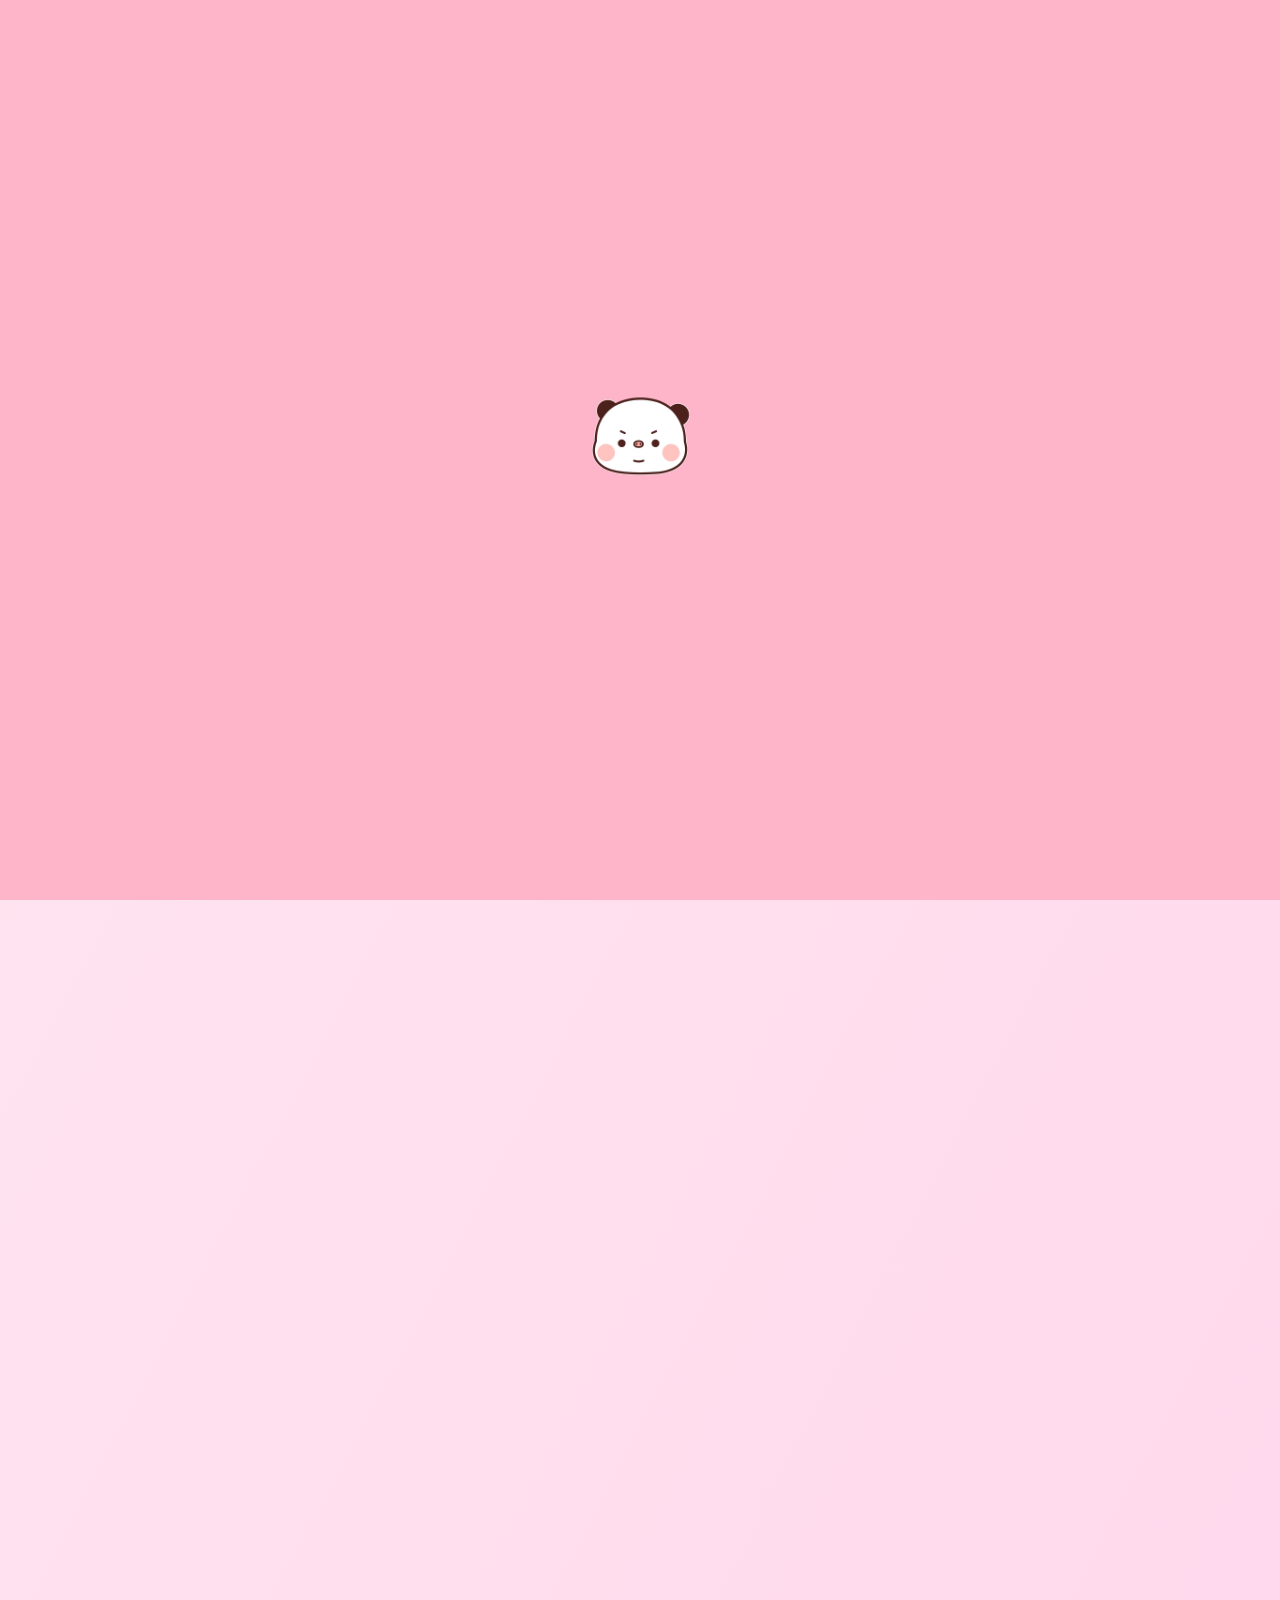
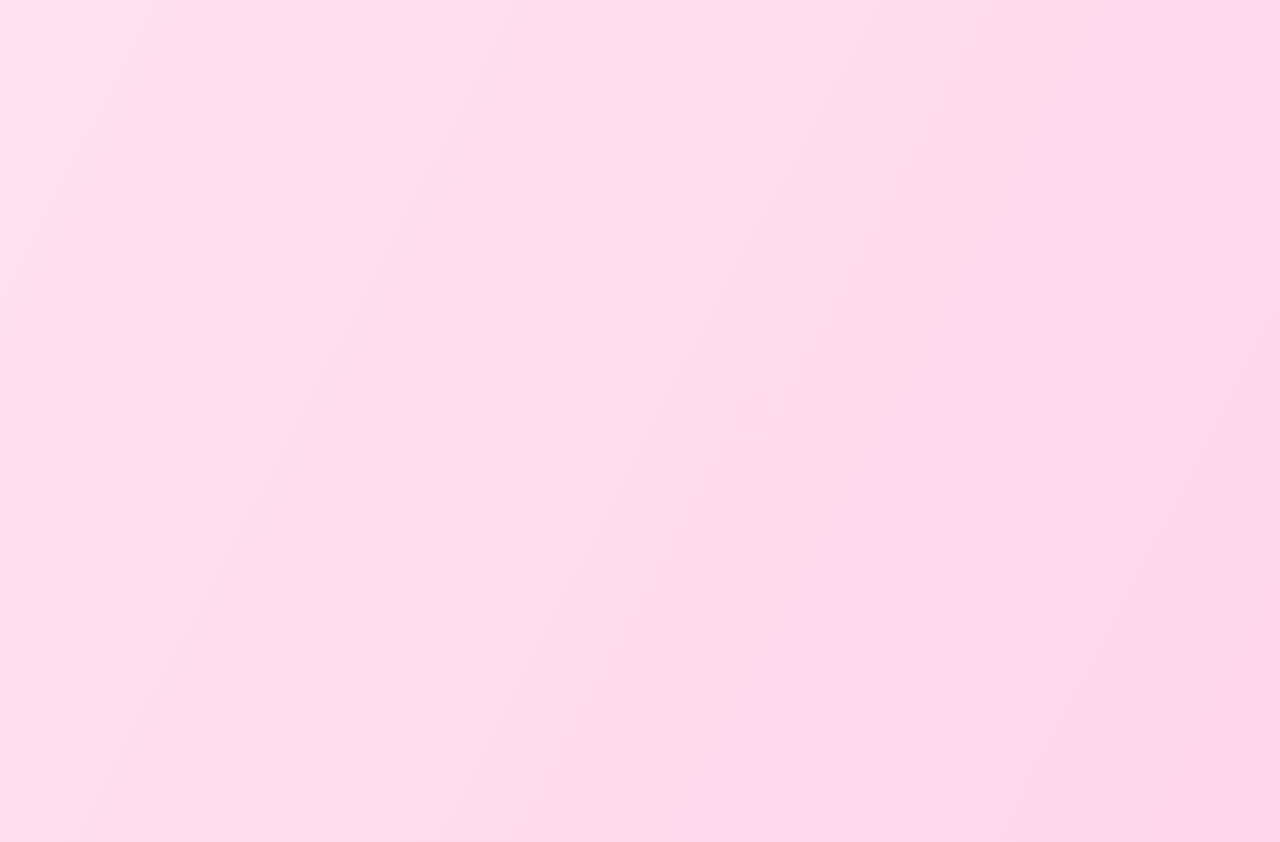
<file: index.html>
<!DOCTYPE html>
<html lang="en">
<head>
  <meta charset="UTF-8" />
  <meta name="viewport" content="width=device-width, initial-scale=1.0, maximum-scale=1.0, user-scalable=no" />
  <meta name="theme-color" content="#f78da7">
  <meta name="apple-mobile-web-app-status-bar-style" content="black-translucent">
  <meta name="apple-mobile-web-app-capable" content="yes">
  <title>LalaHub</title>
  <link rel="stylesheet" href="style.css" />
  <link rel="manifest" href="manifest.json" />
  <link rel="icon" sizes="192x192" href="icon-192.png" />
  <link rel="icon" sizes="512x512" href="icon-512.png" />
  <link rel="apple-touch-icon" sizes="180x180" href="icon-180.png" />
  <link href="https://fonts.googleapis.com/css2?family=Jua&display=swap" rel="stylesheet" />
  <link href="https://fonts.googleapis.com/css2?family=Material+Symbols+Outlined" rel="stylesheet" />
</head>
<body oncontextmenu="return false">
  <audio id="bg-music" loop preload="auto">
    <source src="music.mp3" type="audio/mpeg" />
  </audio>
  <span id="force-update" class="material-symbols-outlined update-icon">update</span>
  <h1><span class="material-symbols-outlined">joystick</span>Welcome to LalaHub</h1>
  <div class="game-container">
    <div class="game-card"><a href="Be_My_Valentine/index.html"><img src="Hub_Images/Be_My_Valentine.png" alt="Be My Valentine" /><p>❤️ Be My Valentine 02/11/24</p></a></div>
    <div class="game-card"><a href="Dubu_Memory_Match/index.html"><img src="Hub_Images/Dubu_Memory_Match.png" alt="Dubu Memory Match" /><p>🧠 Dubu Memory Match 09/17/24</p></a></div>
    <div class="game-card"><a href="Guess_Bubus_Emotions/index.html"><img src="Hub_Images/Guess_Bubus_Emotions.png" alt="Guess Bubu's Emotions" /><p>😊 Guess Bubu's Emotions 10/6/24</p></a></div>
    <div class="game-card"><a href="Heart_Lock/index.html"><img src="Hub_Images/Heart_Lock.png" alt="Heart Lock" /><p>🔒 Heart Lock 06/15/25</p></a></div>
    <div class="game-card"><a href="Digital_Flower/index.html"><img src="Hub_Images/Digital_Flower.png" alt="Digital Flower" /><p>🌸 Digital Flower 07/13/25</p></a></div>
    <div class="game-card"><a href="Dubu_Photobooth/index.html"><img src="Hub_Images/Dubu_Photobooth.png" alt="Dubu Photobooth" /><p>📸 Dubu Photobooth 08/13/25</p></a></div>
    <div class="game-card"><a href="Dubu_Maze/index.html"><img src="Hub_Images/Dubu_Maze.png" alt="Dubu Maze" /><p>🗺️ Dubu Maze 09/2/25</p></a></div>
  </div>
  <script src="script.js"></script>
  <script>
    if ('serviceWorker' in navigator) {
      navigator.serviceWorker.register('service-worker.js');
    }
  </script>
</body>
</html>
</file>
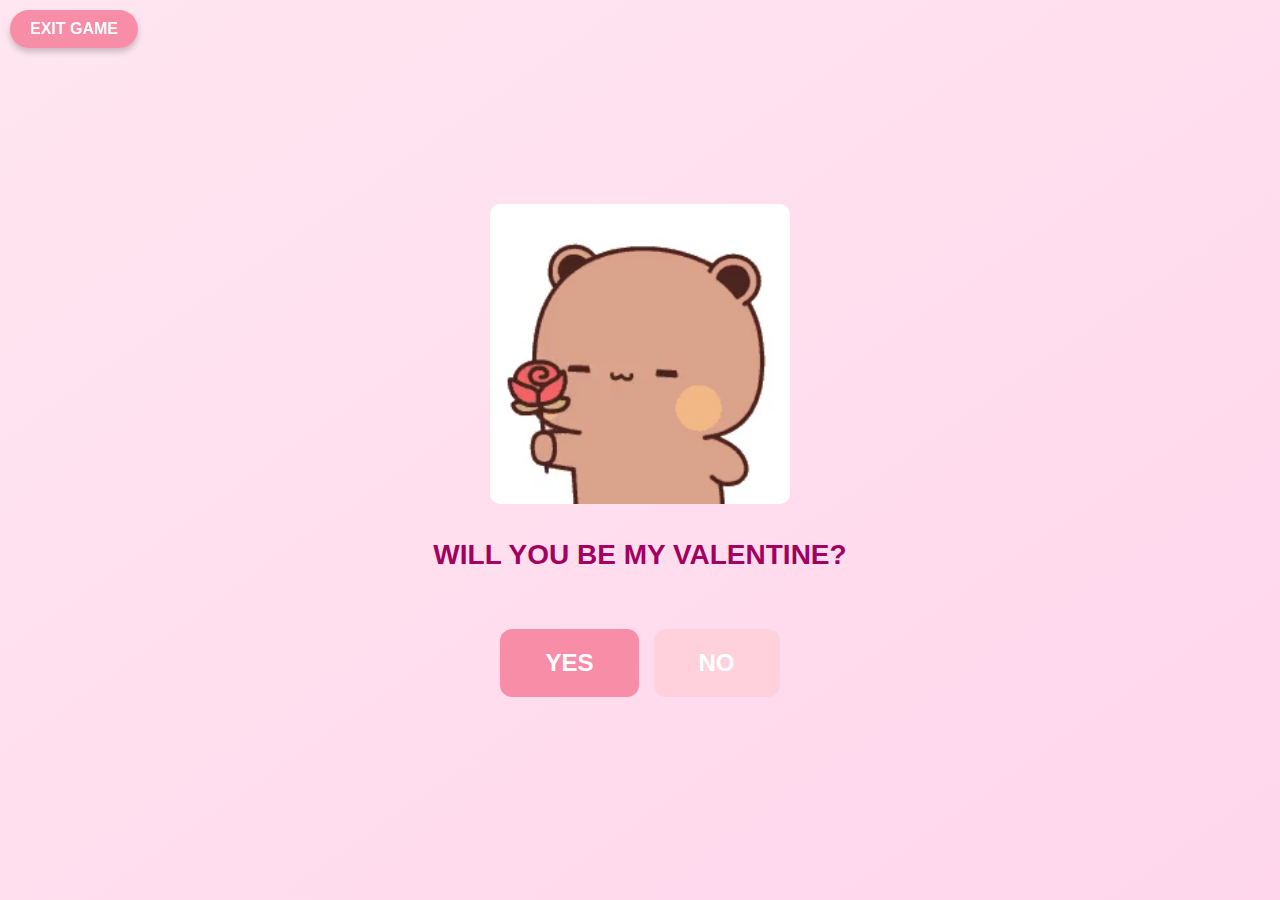
<file: Be_My_Valentine/index.html>
<!DOCTYPE html>
<html lang="en">
<head>
  <meta charset="UTF-8" />
  <meta name="viewport" content="width=device-width, initial-scale=1.0, maximum-scale=1.0, user-scalable=no" />
  <title>Valentine's Date</title>
  <link rel="stylesheet" href="styles.css" />
  <link href="https://fonts.googleapis.com/css2?family=Jua&display=swap" rel="stylesheet">
</head>
<body oncontextmenu="return false">
  <button id="exit-button" onclick="exitGame()">EXIT GAME</button>
  <div id="page-index" class="page active">
    <div id="header">
      <video class="responsive-video" src="images/VALENTINE.mp4" muted loop playsinline></video>
      <p>WILL YOU BE MY VALENTINE?</p>
    </div>
    <div class="button-container">
      <button class="button" id="yes-button" onclick="goTo('yes')">YES</button>
      <button class="button" id="no-button" onclick="handleNoClick()">NO</button>
    </div>
  </div>
  <div id="page-no1" class="page">
    <div id="header"><p>WILL YOU BE MY VALENTINE?</p></div>
    <div class="button-container">
      <button class="button" id="yes-button" onclick="goTo('yes')">YES</button>
      <button class="button no-button" id="no-button-1" onclick="handleNoClick()">NO</button>
    </div>
    <div class="img-message">
      <p>I think you missed clicked 😅</p>
      <video class="responsive-video" src="images/NO1.mp4" muted loop playsinline></video>
    </div>
  </div>
  <div id="page-no2" class="page">
    <div id="header"><p>WILL YOU BE MY VALENTINE?</p></div>
    <div class="button-container">
      <button class="button" id="yes-button" onclick="goTo('yes')">YES</button>
      <button class="button no-button" id="no-button-2" onclick="handleNoClick()">NO</button>
    </div>
    <div class="img-message">
      <p>You don't love me anymore? 😟</p>
      <video class="responsive-video" src="images/NO2.mp4" muted loop playsinline></video>
    </div>
  </div>
  <div id="page-no3" class="page">
    <div id="header"><p>WILL YOU BE MY VALENTINE?</p></div>
    <div class="button-container">
      <button class="button" style="background-color:#f78da7;" onclick="goTo('yes')">YES</button>
      <button class="button" style="background-color:#FFD1DC;" onclick="goTo('yes')">YES</button>
    </div>
    <div class="img-message">
      <p>I know you're just messing with me 😚</p>
      <video class="responsive-video" src="images/NO3.mp4" muted loop playsinline></video>
    </div>
  </div>
  <div id="page-yes" class="page">
    <div id="header"><p>WILL YOU BE MY VALENTINE?</p></div>
    <div class="button-container">
      <button class="button" style="background-color: #f78da7;" onclick="goTo('yes')">YES</button>
      <button class="button faded-button" onclick="resetGame()">LET ME THINK AGAIN</button>
    </div>
    <div id="fancy-message">
      <p>YEHEYY!!! 🎉 THANK YOU, MY BUBU!! 🥳💖</p>
      <video class="responsive-video" src="images/YES.mp4" muted loop playsinline></video>
    </div>
  </div>
  <script src="script.js"></script>
</body>
</html>
</file>
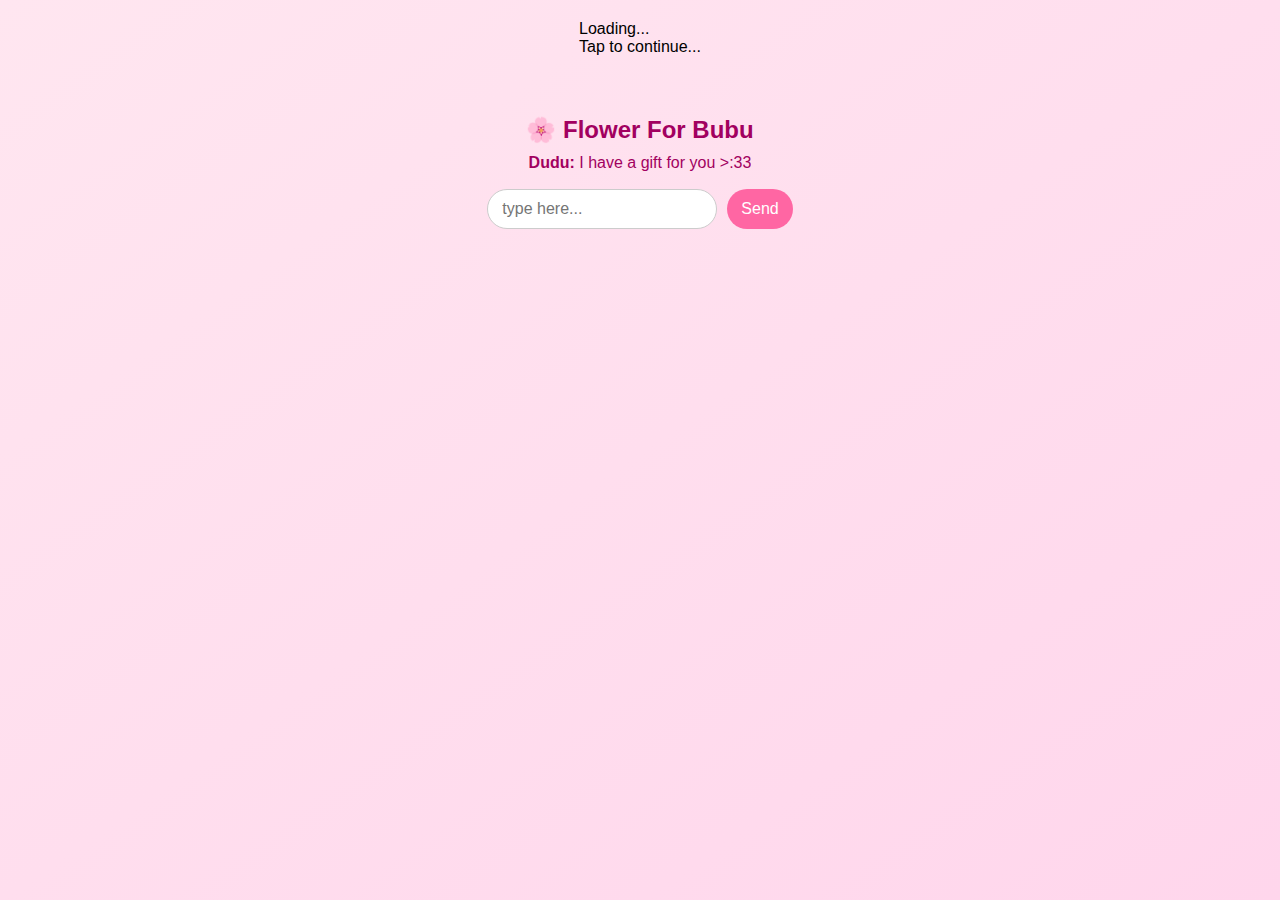
<file: Digital_Flower/index.html>
<!DOCTYPE html>
<html lang="en">
<head>
  <meta charset="UTF-8" />
  <meta name="viewport" content="width=device-width, initial-scale=1.0, maximum-scale=1.0, user-scalable=no" />
  <title>Flower Drawer</title>
  <link rel="stylesheet" href="styles.css" />
  <link href="https://fonts.googleapis.com/css2?family=Jua&display=swap" rel="stylesheet">
</head>
<body oncontextmenu="return false">
  <div id="loading-screen">
    <div class="loading-text">Loading...</div>
    <div class="tap-text">Tap to continue...</div>
  </div>
  <audio id="bg-music" src="music.mp3" loop playsinline></audio>
  <button id="exit-button" class="hidden">EXIT GAME</button>
  <h2 style="margin-top: 60px;">🌸 Flower For Bubu</h2>
  <p><strong>Dudu:</strong> I have a gift for you >:33</p>
  <div class="controls">
    <input type="text" id="commandInput" placeholder="type here..." />
    <button id="drawBtn">Send</button>
  </div>
  <div id="notification" class="hidden"></div>
  <div class="rose-container hidden">
    <div class="rose" id="rose">
      <div class="flower">
        <div class="petal"></div>
        <div class="petal"></div>
        <div class="petal"></div>
        <div class="petal"></div>
        <div class="petal"></div>
      </div>
      <div class="leaf">
        <div class="stem"></div>
        <div class="leafs"></div>
        <div class="leafs"></div>
      </div>
    </div>
  </div>
  <script src="script.js"></script>
</body>
</html>
</file>
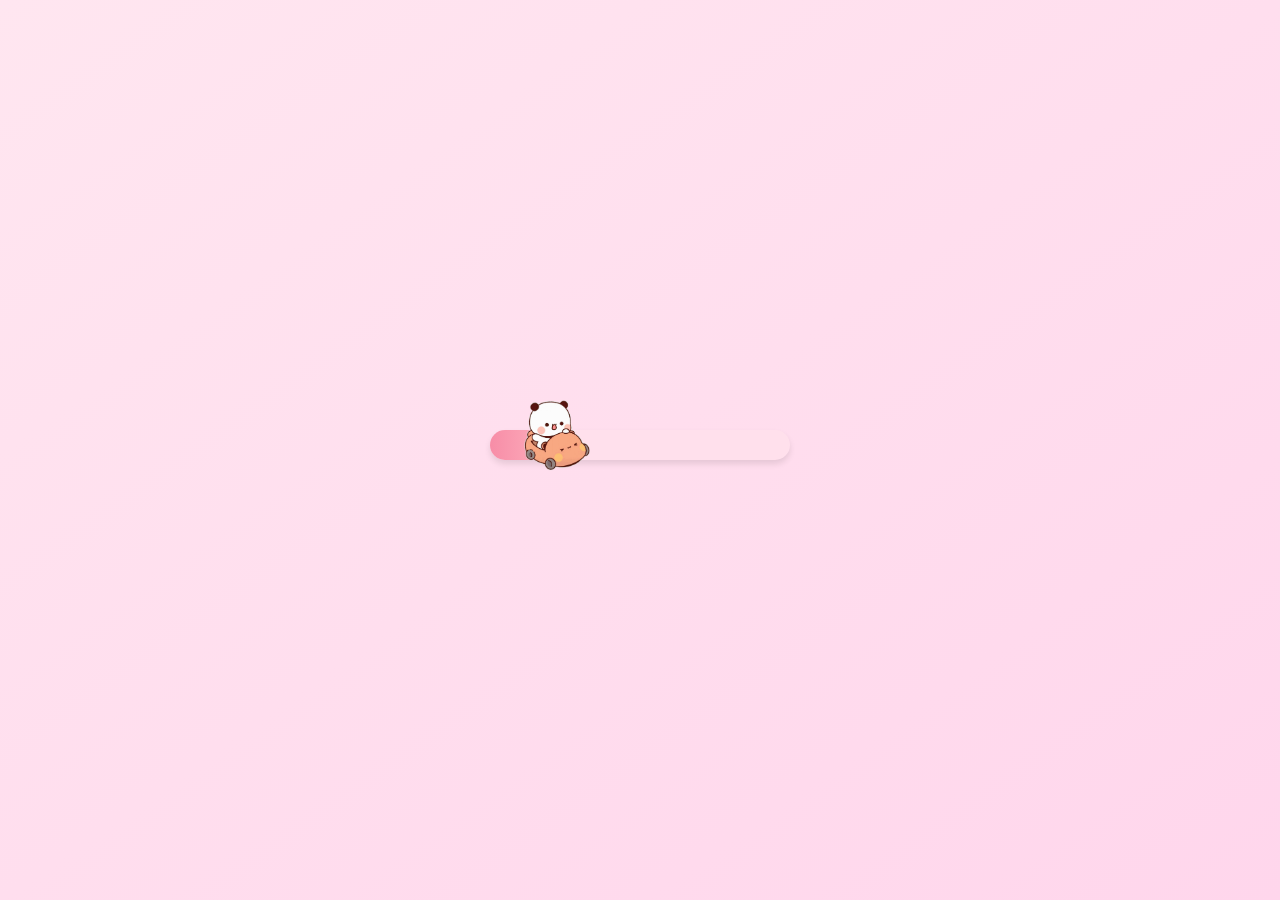
<file: Dubu_Maze/index.html>
<!DOCTYPE html>
<html lang="en">
<head>
<meta charset="UTF-8" />
<meta name="viewport" content="width=device-width, initial-scale=1.0, maximum-scale=1.0, user-scalable=no" />
<meta name="theme-color" content="#f78da7">
<meta name="apple-mobile-web-app-status-bar-style" content="black-translucent">
<meta name="apple-mobile-web-app-capable" content="yes">
<title>Dubu Maze</title>
<link rel="stylesheet" href="styles.css" />
<link href="https://fonts.googleapis.com/css2?family=Jua&display=swap" rel="stylesheet">
<link href="https://fonts.googleapis.com/icon?family=Material+Icons" rel="stylesheet">
</head>
<body oncontextmenu="return false">
<div class="bg-layer"></div>
<div id="loading-screen">
  <div class="progress-container">
    <div class="progress-wrapper">
      <div class="progress-bar" id="progress-fill"></div>
    </div>
    <img src="../loadingscreen.png" alt="loader icon" id="progress-icon">
    <div class="tap-text">Tap to continue...</div>
  </div>
</div>
<div id="win-popup" class="hidden">
  <div class="popup-content">
    <video class="popup-video" autoplay muted loop playsinline>
      <source src="Characters/find1.mp4" type="video/mp4">
    </video>
    <p class="popup-desc">Dudu finally found Bubu! But Bubu<br>is still angry and keep on pushing dudu away.<br>Bubu run away again.</p>
    <div class="popup-buttons">
      <button id="giveup-btn">Give Up</button>
      <button id="again-btn">Find Bubu Again</button>
    </div>
  </div>
</div>
<div id="win-popup-2" class="hidden">
  <div class="popup-content">
    <video class="popup-video" autoplay muted loop playsinline>
      <source src="Characters/find2.mp4" type="video/mp4">
    </video>
    <p class="popup-desc">Dudu stop bubu from running away again<br>and forced bubu to listen to him first.<br>Bubu is crying but still listening to dudu.</p>
    <button id="next-btn">Next</button>
  </div>
</div>
<div id="assurance-popup" class="hidden">
  <div class="popup-content">
    <video class="popup-video" autoplay muted loop playsinline>
      <source src="Characters/Assurance.mp4" type="video/mp4">
    </video>
    <p class="popup-desc">As Dudu and Bubu hugged, Dudu told Bubu<br>that he loves her so much and will never leave<br>her, even if she tries to push him away.</p>
    <button id="resolution-btn">Resolution</button>
  </div>
</div>
<div id="resolution-popup" class="hidden">
  <div class="popup-content">
    <video class="popup-video" autoplay muted loop playsinline>
      <source src="Characters/Resolution.mp4" type="video/mp4">
    </video>
    <p class="popup-desc">Both Bubu and Dudu apologized. They were<br>happy to be together again and promised that<br>what happened would never happen again.</p>
    <button id="end-btn">THE END</button>
  </div>
</div>
<div id="intro-screen" class="intro">
  <h1>Dubu Maze</h1>
  <p>Bubu pushed Dudu away again, so now <br>Dudu has to find Bubu in the maze and<br>cuddle up to make things right. Guide<br>Dudu through the maze. Good luck!</p>
  <video class="intro-video" autoplay muted loop playsinline>
    <source src="intro.mp4" type="video/mp4">
  </video>
  <p class="note"><strong>Note:</strong> Use arrow keys to move.</p>
  <button id="play-btn">Find Bubu</button>
</div>
<canvas id="mazeCanvas"></canvas>
<div id="mobile-controls" class="hidden">
  <div class="dpad" aria-label="Directional pad">
    <button class="arrow-btn up" data-dir="up" aria-label="Move up">
      <span class="material-icons">keyboard_arrow_up</span>
    </button>
    <button class="arrow-btn left" data-dir="left" aria-label="Move left">
      <span class="material-icons">keyboard_arrow_left</span>
    </button>
    <button class="arrow-btn right" data-dir="right" aria-label="Move right">
      <span class="material-icons">keyboard_arrow_right</span>
    </button>
    <button class="arrow-btn down" data-dir="down" aria-label="Move down">
      <span class="material-icons">keyboard_arrow_down</span>
    </button>
  </div>
</div>
<audio id="bg-music" src="music.mp3" loop playsinline></audio>
<button id="exit-btn" class="hidden" onclick="exitGame()">EXIT GAME</button>
<script src="script.js"></script>
</body>
</html>
</file>
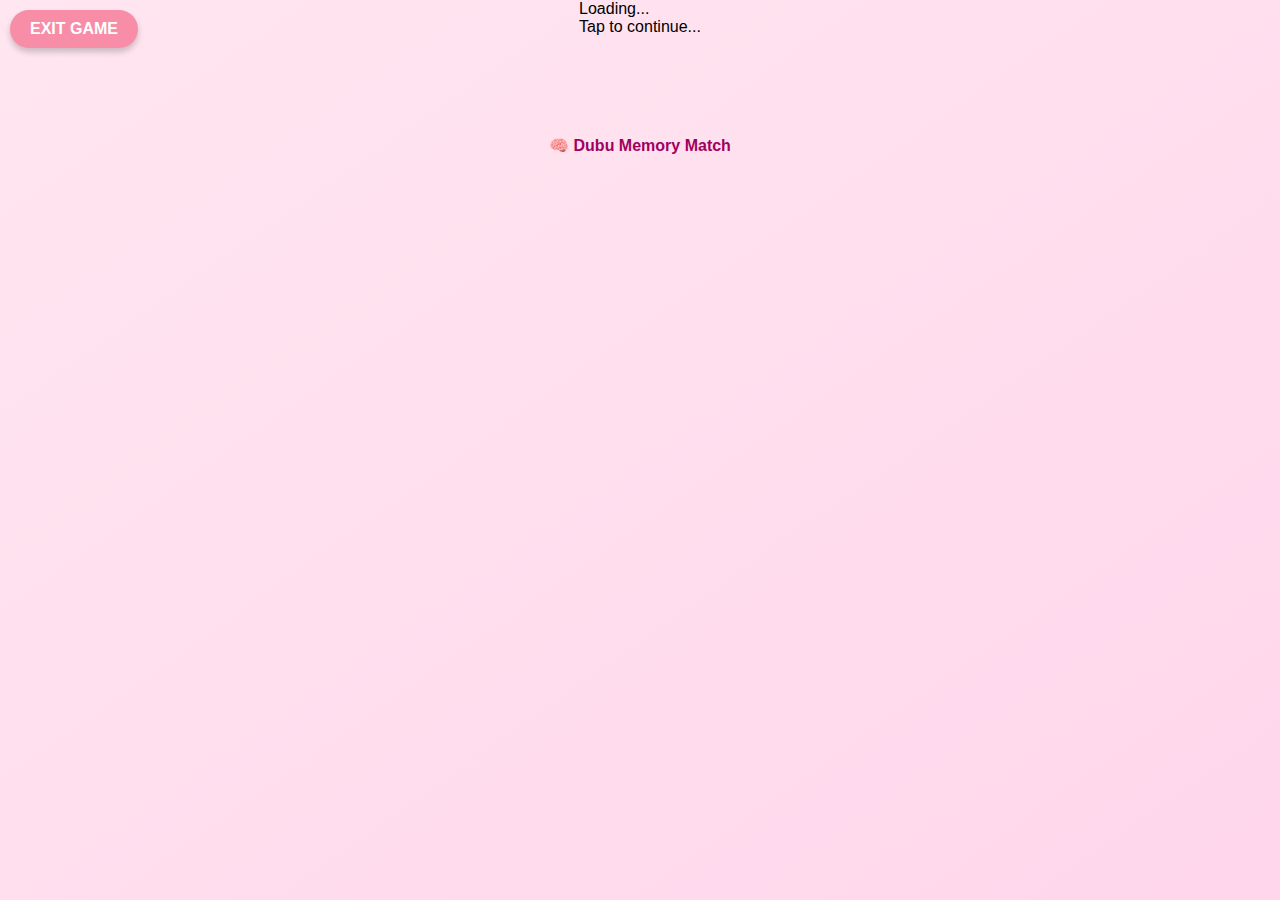
<file: Dubu_Memory_Match/index.html>
<!DOCTYPE html>
<html lang="en">
<head>
  <meta charset="UTF-8">
  <meta name="viewport" content="width=device-width, initial-scale=1.0, maximum-scale=1.0, user-scalable=no">
  <meta http-equiv="Cache-Control" content="no-store">
  <title>Dubu Memory Match</title>
  <link rel="stylesheet" href="styles.css">
  <link href="https://fonts.googleapis.com/css2?family=Jua&display=swap" rel="stylesheet">
</head>
<body oncontextmenu="return false">
  <div id="loading-screen">
    <div class="loading-text">Loading...</div>
    <div class="tap-text">Tap to continue...</div>
  </div>
  <audio id="bg-music" src="music.mp3" loop playsinline></audio>
  <button id="exit-button">EXIT GAME</button>
  <h1>🧠 Dubu Memory Match</h1>
  <div class="game-board" id="gameBoard"></div>
  <div id="winDialog" class="dialog hidden">
    <div class="dialog-content">
      <p>Yeheyyy you won! Can I be your BANA DUDU again please? >:3</p>
      <button id="noButton">no</button>
      <button id="yesButton">YES!</button>
    </div>
  </div>
  <div id="doubleNyeheyyySection" class="hidden">
    <div class="nyeheyyy-content">
      <video autoplay loop muted playsinline class="nyeheyyy-gif">
        <source src="Yeheyyy.mp4" type="video/mp4">
        Your browser does not support the video tag.
      </video>
      <h2>DOUBLE NYEHEYYY!!</h2>
      <button id="letterButton">LETTER FROM DUDU</button>
    </div>
  </div>
  <div id="letterFromDuduContainer" class="hidden">
    <img id="letterFromDuduImage" src="secret.png" alt="Letter from Dudu" loading="lazy">
    <button id="playAgainButton">Play Again</button>
  </div>
  <script src="script.js"></script>
</body>
</html>
</file>
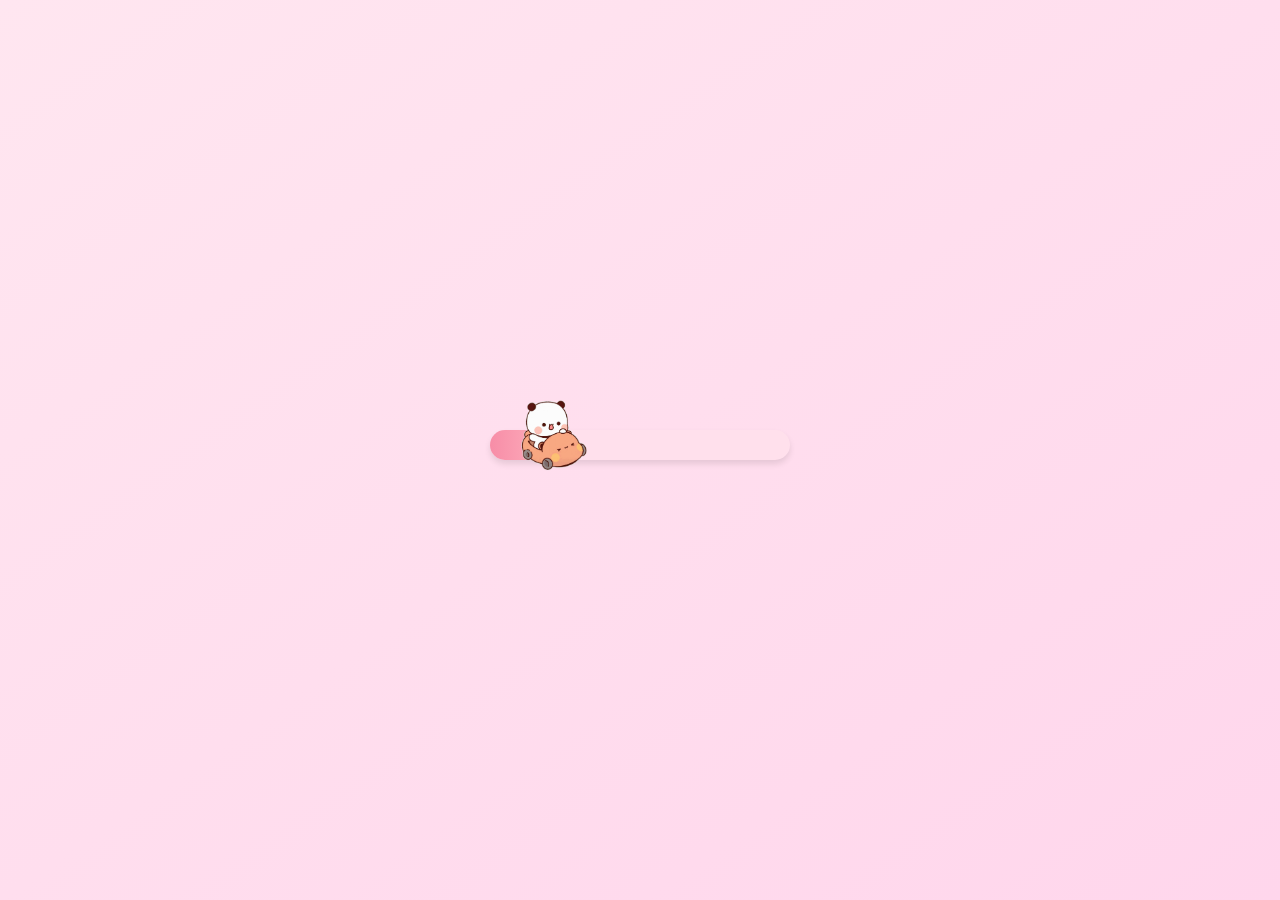
<file: Dubu_Photobooth/index.html>
<!DOCTYPE html>
<html lang="en">
<head>
  <meta charset="UTF-8" />
  <meta name="viewport" content="width=device-width, initial-scale=1.0, maximum-scale=1.0, user-scalable=no" />
  <meta name="theme-color" content="#f78da7">
  <meta name="apple-mobile-web-app-status-bar-style" content="black-translucent">
  <meta name="apple-mobile-web-app-capable" content="yes">
  <title>Dubu Photobooth</title>
  <link rel="stylesheet" href="styles.css" />
  <link href="https://fonts.googleapis.com/css2?family=Jua&display=swap" rel="stylesheet">
  <link href="https://fonts.googleapis.com/icon?family=Material+Icons" rel="stylesheet">
</head>
<body oncontextmenu="return false">
  <div id="loading-screen">
    <div class="progress-container">
      <div class="progress-wrapper">
        <div class="progress-bar" id="progress-fill"></div>
      </div>
      <img src="../loadingscreen.png" alt="loader icon" id="progress-icon">
      <div class="tap-text">Tap to continue...</div>
    </div>
  </div>
  <audio id="bg-music" src="music.mp3" loop playsinline></audio>
  <button id="exit-btn" class="hidden" onclick="exitGame()">EXIT GAME</button>
  <img id="photobooth" src="photobooth.png" alt="PhotoBooth" />
  <div id="tap-overlay">
    <span class="material-icons tap-icon first-tap" id="first-tap">touch_app</span>
    <span class="material-icons tap-icon second-tap" id="second-tap">touch_app</span>
  </div>
  <div id="claim-screen">
    <img src="claim.png" alt="Claim Screen" />
    <button id="back-from-claim" class="back-btn">BACK</button>
  </div>
  <div id="screen-container" class="hidden">
    <img id="screen-bg" src="screen.png" alt="Screen Background" />
    <button id="back-from-screen" class="back-btn">BACK</button>
    <div id="selector-ui">
      <div class="avatar-area">
        <img id="avatar-img" src="img/Haru.png" alt="Avatar" />
        <div class="btn-wrapper">
          <button id="next-btn">›</button>
          <button id="print-btn">PRINT</button>
        </div>
      </div>
    </div>
  </div>
  <script src="script.js"></script>
</body>
</html>
</file>
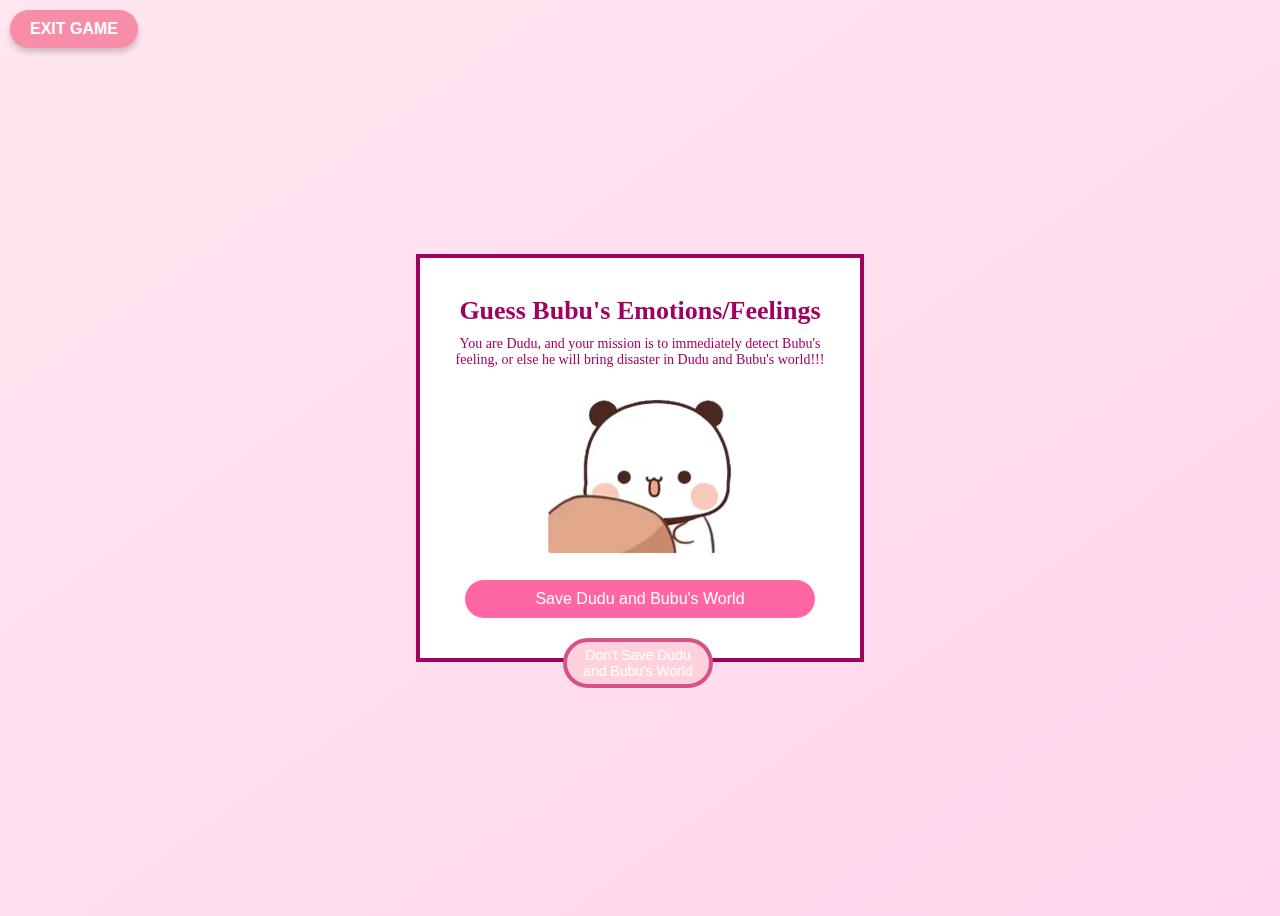
<file: Guess_Bubus_Emotions/index.html>
<!DOCTYPE html>
<html lang="en">
<head>
  <meta charset="UTF-8">
  <meta name="viewport" content="width=device-width, initial-scale=1.0, user-scalable=no, maximum-scale=1.0">
  <title>Guess Bubu's Feelings</title>
  <link rel="stylesheet" href="styles.css">
  <link href="https://fonts.googleapis.com/css2?family=Jua&display=swap" rel="stylesheet">
</head>
<body>
  <div id="loading-screen">
    <div class="progress-container">
      <div class="progress-wrapper">
        <div class="progress-bar" id="progress-fill"></div>
      </div>
      <img src="../loadingscreen.png" alt="loader icon" id="progress-icon">
    </div>
    <div class="tap-text">Tap to continue...</div>
  </div>
  <audio id="bg-music" src="music.mp3" loop playsinline></audio>
  <button id="exit-game">EXIT GAME</button>
  <div class="game-container">
    <h1>Guess Bubu's Emotions/Feelings</h1>
    <div class="note">You are Dudu, and your mission is to immediately detect Bubu's feeling, or else he will bring disaster in Dudu and Bubu's world!!!</div>
    <video id="intro-image" class="center-image" src="Dbp/impostor.mp4" autoplay muted playsinline loop></video>
    <div class="level-timer" id="level-timer-container">
      <div>Level: <span id="level-count">0</span></div>
      <div>Time Remaining: <span id="timer">02:00</span></div>
    </div>
    <video id="random-image" src="" class="center-image" autoplay muted playsinline></video>
    <input type="text" id="guess-input" placeholder="Enter your guess...">
    <button id="submit-guess">Submit</button>
    <button id="new-image">Give Up</button>
    <button id="start-game">Save Dudu and Bubu's World</button>
    <button id="dont-save">Don't Save Dudu and Bubu's World</button>
    <div id="message"></div>
    <div id="game-over" style="display:none;">
      <video src="Dbp/leave.mp4" id="game-over-image" autoplay muted playsinline loop></video>
      <p>Dudu didn't make Bubu happy on time (Bubu is impatient). Bubu leaves Dudu.</p>
      <button id="time-travel-back">Go Back</button>
    </div>
    <div id="level-10-screen" style="display:none;">
      <video src="Dbp/win.mp4" id="level-10-image" autoplay muted playsinline loop></video>
      <p>Congratulations! You've reached Level 10. You saved Dudu and Bubu's World!</p>
      <p>HAPPY BIRTHDAY PANGGAA... MWEHEHEHE!!!! >:DDD 🎉🎊🎂🎊🎉</p>
      <button id="play-again">Play Again</button>
    </div>
  </div>
  <script src="script.js"></script>
</body>
</html>
</file>
<file: style.css>
* {
  margin: 0;
  padding: 0;
  box-sizing: border-box;
  -webkit-user-select: none;
  -moz-user-select: none;
  -ms-user-select: none;
  user-select: none;
  touch-action: manipulation;
}
body {
  font-family: 'Jua', sans-serif;
  background: linear-gradient(to bottom right, #ffe6f0, #ffd6ec);
  padding: 1rem;
  overflow-x: hidden;
}
.material-symbols-outlined {
  font-size: 42px !important;
  font-variation-settings: 'FILL' 0, 'wght' 400, 'GRAD' 0, 'opsz' 48;
  vertical-align: middle;
  margin-right: 8px;
  margin-bottom: 8px;
}
h1 {
  margin-bottom: 1rem;
  font-size: 1.5rem;
  color: #a20060;
  text-align: center;
  text-shadow: 1px 1px 2px rgba(255, 105, 180, 0.4);
  animation: popFade 1s ease-out;
}
@keyframes popFade {
  0% {
    opacity: 0;
    transform: scale(0.8);
  }
  100% {
    opacity: 1;
    transform: scale(1);
  }
}
.game-container {
  display: flex;
  flex-direction: column;
  gap: 1rem;
  max-width: 420px;
  margin: 0 auto;
  padding-bottom: 2rem;
}
.game-card {
  background: #fff;
  border: 2px solid #D45487;
  border-radius: 12px;
  box-shadow: 0 2px 6px rgba(0, 0, 0, 0.1);
  overflow: hidden;
  text-align: center;
  transition: transform 0.2s ease;
}
.game-card:hover {
  transform: scale(1.02);
}
.game-card img {
  width: 100%;
  height: auto;
  display: block;
  pointer-events: none;
}
.game-card p {
  margin: 0.5rem 0 1rem;
  font-size: 1.1rem;
  font-weight: bold;
  color: #a20060;
}
a {
  text-decoration: none;
  color: inherit;
  display: block;
}
.game-card {
  opacity: 0;
  transform: translateY(20px);
  animation: fadeInUp 0.6s ease forwards;
}
.game-card:nth-child(1) { animation-delay: 0.1s; }
.game-card:nth-child(2) { animation-delay: 0.2s; }
.game-card:nth-child(3) { animation-delay: 0.3s; }
.game-card:nth-child(4) { animation-delay: 0.4s; }
.game-card:nth-child(5) { animation-delay: 0.5s; }
@keyframes fadeInUp {
  to {
    opacity: 1;
    transform: translateY(0);
  }
}
.update-icon {
  display: block;
  margin-bottom: 1rem;
  font-size: 24px !important;
  color: #a20060;
  cursor: pointer;
  background: #ffe6f0;
  border: 2px solid #a20060;
  border-radius: 50%;
  width: 30px;
  height: 30px;
  line-height: 30px;
  text-align: center;
  box-shadow: 0 2px 4px rgba(0, 0, 0, 0.2);
  transition: background 0.2s, transform 0.2s;
}
.update-icon:hover {
  transform: scale(1.1);
}
.bounce {
  animation: bounceClick 0.3s ease;
}
@keyframes shrinkThenBounceSize {
  0% { transform: scale(1); }
  20% { transform: scale(0.85); }
  40% { transform: scale(0.65); }
  60% { transform: scale(0.5); }
  100% { transform: scale(1); }
}
@keyframes bounceClick {
  0% { transform: scale(1); }
  50% { transform: scale(1.05); }
  100% { transform: scale(1); }
}
#loading-icon {
  width: 120px;
  height: 120px;
}
.bounce {
  animation: bounceClick 1s infinite ease-in-out;
}
.tap-text {
  opacity: 0;
  animation: tapFadeIn 0.8s ease forwards;
  animation-delay: 0s;
}
.tap-text.loop {
  animation: tapFadeLoop 1.2s ease-in-out infinite;
}
@keyframes tapFadeLoop {
  0%, 100% { opacity: 1; }
  50% { opacity: 0.2; }
}
@keyframes tapFadeIn {
  0% { opacity: 0; transform: translateY(10px); }
  100% { opacity: 1; transform: translateY(0); }
}
#loading-screen.exit {
  animation: loaderExitUp 0.6s ease forwards;
}
@keyframes loaderExitUp {
  0% { transform: translateY(0); opacity: 1; }
  100% { transform: translateY(-100%); opacity: 0; }
}
</file>
<file: Be_My_Valentine/styles.css>
* {
  -webkit-user-select: none;
  -ms-user-select: none;
  user-select: none;
  touch-action: manipulation;
}
body {
  background: linear-gradient(to bottom right, #ffe6f0, #ffd6ec);
  font-family: 'Jua', sans-serif;
  margin: 0;
  padding: 0;
  display: flex;
  flex-direction: column;
  align-items: center;
  justify-content: center;
  min-height: 100vh;
  overflow-x: hidden;
  overscroll-behavior: contain;
}
.page {
  display: none;
  flex-direction: column;
  align-items: center;
  justify-content: center;
  min-height: 100vh;
  padding: 20px;
  width: 100%;
  max-width: 480px;
  box-sizing: border-box;
}
.page.active {
  display: flex;
}
#header {
  text-align: center;
  color: #fff;
  font-weight: bold;
  font-size: 28px;
  margin-bottom: 20px;
}
#header video {
  width: 100%;
  max-width: 300px;
  height: auto;
  border-radius: 10px;
}
p {
  color: #a20060;
}
.button-container {
  display: flex;
  gap: 15px;
  flex-wrap: wrap;
  justify-content: center;
  margin: 10px 0;
}
.button {
  padding: 20px 45px;
  font-size: 24px;
  font-family: 'Jua', sans-serif;
  font-weight: bold;
  color: #fff;
  background-color: #FFD1DC;
  border: none;
  border-radius: 12px;
  cursor: pointer;
  transition: background-color 0.3s, transform 0.3s;
}
.button:hover {
  background-color: #DEB5BF;
}
#yes-button, .yes-big {
  background-color: #f78da7;
  
}
#fancy-message {
  font-size: 22px;
  color: #fff;
  font-weight: bold;
  text-align: center;
  margin-top: 15px;
}
.img-message {
  font-size: 22px;
  font-weight: bold;
  color: #fff;
  text-align: center;
  margin-top: 15px;
}
#exit-button {
  position: fixed;
  top: 10px;
  left: 10px;
  z-index: 999;
  padding: 10px 20px;
  background-color: #f78da7;
  border: none;
  border-radius: 20px;
  color: #fff;
  font-family: 'Jua', sans-serif;
  font-size: 16px;
  font-weight: bold;
  cursor: pointer;
  box-shadow: 0 4px 6px rgba(0,0,0,0.2);
}
#exit-button:hover {
  background-color: #d16b80;
}
.faded-button {
  opacity: 0.2;
  transition: opacity 0.3s;
}
.faded-button:hover {
  opacity: 0.4;
}
.responsive-video {
  width: 100%;
  max-width: 300px;
  border-radius: 10px;
  margin-top: 10px;
}
.button:hover {
  background-color: #DEB5BF;
  transform: scale(1.05);
}
.faded-button {
  transition: opacity 0.3s ease;
}
@media (max-width: 500px) {
  .button {
    font-size: 20px;
    padding: 18px 36px;
  }
  #header {
    font-size: 22px;
  }
  #exit-button {
    font-size: 16px;
    padding: 10px 20px;
  }
}
</file>
<file: Digital_Flower/styles.css>
* {
  box-sizing: border-box;
  touch-action: manipulation;
}
body {
  font-family: 'Jua', sans-serif;
  margin: 0;
  padding: 20px;
  background: linear-gradient(to bottom right, #ffe6f0, #ffd6ec);
  display: flex;
  flex-direction: column;
  align-items: center;
  min-height: 100vh;
  overflow-x: hidden;
  -webkit-touch-callout: none;
  -webkit-user-select: none;
  -ms-user-select: none;
  user-select: none;
  -webkit-tap-highlight-color: transparent;
}
h2, p {
  text-align: center;
  color: #a20060;
  margin: 5px 0;
  white-space: nowrap;
  overflow: hidden;
  text-overflow: ellipsis;
}
.controls {
  display: flex;
  flex-wrap: wrap;
  justify-content: center;
  margin-top: 12px;
  gap: 10px;
}
input, button {
  font-size: 16px;
  padding: 10px 14px;
  border-radius: 20px;
  border: 1px solid #ccc;
  outline: none;
  transition: all 0.2s ease-in-out;
}
input {
  width: 230px;
  font-family: 'Jua', sans-serif;
  background: #fff;
}
input:focus {
  border-color: #ff66a3;
  box-shadow: 0 0 5px #ffc2d1;
}
button {
  background-color: #ff66a3;
  color: white;
  font-family: 'Jua', sans-serif;
  border: none;
  cursor: pointer;
}
button:hover {
  background-color: #D45487;
}
#notification {
  margin-top: 10px;
  padding: 10px 16px;
  border-radius: 20px;
  font-size: 14px;
  max-width: 300px;
  text-align: center;
  transition: opacity 0.3s ease, transform 0.3s ease;
  transform: scale(1);
  min-height: 40px;
  display: flex;
  align-items: center;
  justify-content: center;
}
.hidden {
  opacity: 0;
  visibility: hidden;
  transform: scale(1);
  transition: opacity 0.3s ease, transform 0.3s ease;
}
.success {
  background-color: #ffe0f0;
  color: #a0005a;
  border: 1px solid #ffa1c6;
  opacity: 1;
  visibility: visible;
}
.error {
  background-color: #ffe6e6;
  color: #a30000;
  border: 1px solid #ff9999;
  opacity: 1;
  visibility: visible;
}
#exit-button {
  position: fixed;
  top: 10px;
  left: 10px;
  width: 128.02px;
  height: 38px;
  background-color: #f78da7;
  border: none;
  border-radius: 20px;
  color: white;
  font-family: 'Jua', sans-serif;
  font-size: 16px;
  font-weight: bold;
  cursor: pointer;
  z-index: 9999;
  box-shadow: 0 4px 6px rgba(0, 0, 0, 0.2);
  display: flex;
  align-items: center;
  justify-content: center;
  padding: 0;
  transition: transform 0.3s ease;
}
#exit-button:hover {
  background-color: #d16b80;
  transform: scale(1.05);
}
.rose-container {
  display: flex;
  justify-content: center;
  align-items: center;
  margin-top: 70px;
}
.rose-container.hidden {
  display: none;
}
.rose {
  width: 200px;
  height: 200px;
  position: relative;
  animation: yidon 5s infinite;
}
.petal {
  width: 50px;
  height: 50px;
  left:26%;
  background: #fe7696;
  border-radius: 0px 50%;
  position: absolute;
  box-shadow: 0 0 10px #D1123F;
  z-index: 2;
  transform-origin: bottom right;
  animation: zhankai2 10s infinite;
}
.petal:nth-child(2) {
  transform: rotate(90deg);
  background: #fe7696;
  left:20%;
  animation: zhankai1 10s infinite;
}
.petal:nth-child(3) {
  width: 40px;
  height: 40px;
  left:30%;
  top: -20px;
  z-index: 1;
  background: #f03a64;
  animation: zhankai2 10s infinite;
}
.petal:nth-child(4) {
  width: 40px;
  height: 40px;
  left:25%;
  top: -20px;
  z-index: 1;
  background: #f03a64;
  transform: rotate(90deg);
  animation: zhankai1 10s infinite;
}
.petal:nth-child(5) {
  width: 50px;
  height: 50px;
  border-radius: 20px;
  left:35%;
  top: -30px;
  z-index: 0;
  background: #d1123f;
}
.leaf {
  position: absolute;
  top: 120px;
  left: -20px;
}
.stem {
  position: absolute;
  top: -100px;
  left: 114px;
  width: 8px;
  height: 200px;
  background-color: #77a377;
  border-radius: 50% 50%;
  transform: translateX(-50%);
}
.leafs {
  width: 30px;
  height: 20px;
  border-radius: 0 50%;
  background: #77a377;
  position: absolute;
  top: 5px;
  left: 112px;
  transform: rotate(-50deg);
}
.leafs:nth-child(3) {
  width: 40px;
  height: 30px;
  top: -20px;
  left: 71px;
  transform: rotate(1deg);
}
@keyframes yidon {
  50% {
    transform: translateY(5%);
  }
  100% {
    transform: translateY(10%);
  }
}
@keyframes zhankai1 {
  50% {
    transform: rotate(110deg);
  }
  100% {
    transform: rotate(90deg);
  }
}
@keyframes zhankai2 {
  50% {
    transform: rotate(-20deg);
  }
  100% {
    transform: rotate(0deg);
  }
}
@media (max-width: 480px) {
  input, button {
    width: 100%;
    font-size: 16px;
  }
}
@keyframes bounceClick {
  0% { transform: scale(1); }
  50% { transform: scale(1.05); }
  100% { transform: scale(1); }
}
.bounce {
  animation: bounceClick 0.3s ease;
}
</file>
<file: Dubu_Maze/styles.css>
*{box-sizing:border-box;touch-action:manipulation}
html,body{
  width:100%;
  height:100%;
  overflow:hidden;
  max-width:100%;
  top:0;
  left:0;
  overscroll-behavior:none;
  -webkit-overflow-scrolling:auto
}
body{
  background: linear-gradient(to bottom right, #ffe6f0, #ffd6ec);
  font-family:'Jua',sans-serif;
  margin:0;
  padding:20px;
  height: 100vh;
  display:flex;
  flex-direction:column;
  justify-content: center;
  align-items:center;
  min-height:100vh;
  -webkit-touch-callout:none;
  -webkit-user-select:none;
  -ms-user-select:none;
  user-select:none;
  -webkit-tap-highlight-color:transparent;
}
h2,p{text-align:center;color:#a20060;margin:5px 0;white-space:nowrap;overflow:hidden;text-overflow:ellipsis}
input,button{font-size:16px;padding:10px 14px;border-radius:20px;outline:none;transition:.2s}
input{width:230px;font-family:'Jua',sans-serif;background:#fff;border:1px solid #ccc}
input:focus{border-color:#ff66a3;box-shadow:0 0 5px #ffc2d1}
button{background:#ff66a3;color:#fff;font-family:'Jua',sans-serif;font-weight:bold;border:none;cursor:pointer}
#exit-btn{position:fixed;top:1vh;left:2vw;padding:10px 20px;border-radius:20px;background:#f78da7;z-index:9999;transition:.3s}
#exit-btn:hover{background:#d16b80;transform:scale(1.05)}
#exit-btn.hidden{display:none}
#intro-screen {
  position: fixed;
  top: 10%;
  left: 50%;
  transform: translateX(-50%);
  width: 90%;
  max-width: 500px;
  height: auto;
  min-height: 70vh;
  background: #fff;
  display: flex;
  flex-direction: column;
  align-items: center;
  justify-content: center;
  text-align: center;
  padding: 25px;
  z-index: 5000;
  overflow-y: auto;
  border: 3px solid #a20060;
  border-radius: 20px;
  box-shadow: 0 6px 15px rgba(0, 0, 0, 0.2);
}
#intro-screen h1 {
  color: #a20060;
  margin-bottom: 12px;
}
#intro-screen p {
  color: #a20060;
  margin: 10px 0;
  line-height: 1.4;
}
#intro-screen .intro-video {
  max-width: 80%;
  height: auto;
  margin: 15px 0;
}
#intro-screen .note {
  font-size: 0.95em;
  color: #a20060;
  margin-bottom: 20px;
  line-height: 1.4;
}
#intro-screen button {
  background: #f78da7;
  color: #fff;
  font-family: 'Jua', sans-serif;
  font-weight: bold;
  border-radius: 25px;
  border: none;
  cursor: pointer;
  transition: transform .2s, background .2s;
  margin-top: 10px;
}
#intro-screen button:hover {
  background: #d16b80;
  transform: scale(1.05);
}
@media (max-width: 600px) {
  #intro-screen h1 {
    font-size: 1.2em;
  }
  #intro-screen p {
    font-size: 0.8em;
    max-width: 95%;
  }
  #intro-screen .note {
    font-size: 0.8em;
  }
  #intro-screen button {
    font-size: 16px;
    padding: 10px 20px;
  }
}
#mazeCanvas {
  display: none;
  background: #fff;
  border: 3px solid #a20060;
  border-radius: 20px;
  box-shadow: 0 0 12px rgba(0, 0, 0, 0.2);
  max-width: 95vw;
  max-height: 80vh;
}
#mobile-controls {
  display: flex;
  flex-direction: column;
  align-items: center;
  margin-top: 15px;
  gap: 8px;
}
.arrow-row {
  display: flex;
  justify-content: center;
  gap: 12px;
}
.arrow-btn {
  background: #f78da7;
  color: white;
  border: none;
  font-size: 1.5em;
  padding: 14px 18px;
  border-radius: 12px;
  cursor: pointer;
  box-shadow: 0 4px 6px rgba(0,0,0,0.2);
  transition: transform 0.2s, background 0.2s;
}
.arrow-btn:active {
  transform: scale(0.9);
  background: #d16b80;
}
.hidden {
  display: none;
}
#win-popup {
  position: fixed;
  top: 0; left: 0;
  width: 100%; height: 100%;
  background: rgba(0,0,0,0.6);
  display: flex;
  justify-content: center;
  align-items: center;
  z-index: 10000;
}
#win-popup.hidden {
  display: none;
}
.popup-content {
  background: #fff;
  border: 3px solid #a20060;
  border-radius: 20px;
  padding: 20px;
  text-align: center;
  max-width: 500px;
  width: 90%;
  box-shadow: 0 8px 20px rgba(0,0,0,0.3);
}
.popup-video {
  max-width: 100%;
  border-radius: 15px;
}
.popup-desc {
  margin: 15px 0;
  color: #a20060;
  font-size: 0.8em;
}
.popup-buttons {
  display: flex;
  justify-content: space-between;
  margin-top: 15px;
}
.popup-buttons button {
  flex: 1;
  margin: 0 5px;
  padding: 10px 18px;
  border: none;
  border-radius: 20px;
  font-family: 'Jua', sans-serif;
  font-weight: bold;
  cursor: pointer;
  background: #f78da7;
  color: #fff;
  transition: 0.2s;
}
.popup-buttons button:hover {
  background: #d16b80;
  transform: scale(1.05);
}
#win-popup, 
#win-popup-2,
#assurance-popup,
#resolution-popup {
  position: fixed;
  top: 0; left: 0;
  width: 100%; height: 100%;
  background: rgba(0,0,0,0.6);
  display: flex;
  justify-content: center;
  align-items: center;
  z-index: 10000;
}
#win-popup.hidden,
#win-popup-2.hidden,
#assurance-popup.hidden,
#resolution-popup.hidden {
  display: none;
}
#loading-screen{position:fixed;top:0;left:0;width:100%;height:100%;background:linear-gradient(to bottom right,#ffe6f0,#ffd6ec);display:flex;align-items:center;justify-content:center;flex-direction:column;font-family:'Jua',sans-serif;z-index:9999}
.progress-container{position:relative;width:80%;max-width:300px;height:80px}
.progress-wrapper{position:absolute;bottom:30px;width:100%;height:30px;background:#ffe0ec;border-radius:25px;overflow:hidden;box-shadow:0 4px 6px rgba(0,0,0,.1);z-index:1}
.progress-bar{height:100%;background:linear-gradient(90deg,#f78da7,#ffb6c1);width:0;transition:width .3s linear}
#progress-icon{position:absolute;bottom:55px;width:80px;transform:translateY(50%);opacity:0;z-index:3;pointer-events:none}
@keyframes blink{0%,100%{opacity:1}50%{opacity:.4}}
.tap-text{position:absolute;bottom:-40px;width:100%;text-align:center;display:none;opacity:0;font-size:24px;color:#a20060;animation:blink 1s infinite}
.tap-text.show{display:block;animation:tapFadeIn .8s forwards}
.tap-text.loop{animation:tapFadeLoop 1.2s infinite}
@keyframes tapFadeIn{to{opacity:1;transform:translateY(0)}}@keyframes tapFadeLoop{50%{opacity:.2}}
#loading-screen.exit{animation:loaderExitUp .6s forwards}
@keyframes loaderExitUp{to{transform:translateY(-100%)}}
</file>
<file: Dubu_Memory_Match/styles.css>
* {
  -webkit-user-select: none;
  -ms-user-select: none;
  user-select: none;
  touch-action: manipulation;
  box-sizing: border-box;
}
html, body {
  width: 100%;
  overflow-x: hidden;
  margin: 0;
  padding: 0;
  font-size: 16px;
}
body {
  display: flex;
  flex-direction: column;
  align-items: center;
  justify-content: flex-start;
  min-height: 100vh;
  font-family: Arial, sans-serif;
  background: linear-gradient(to bottom right, #ffe6f0, #ffd6ec);
  position: relative;
}
h1 {
  font-size: medium;
  margin: 100px 0 20px;
  color: #a20060;
  text-align: center;
}
#winDialog p {
  color: #a20060;
}
#doubleNyeheyyySection h2 {
  color: #a20060;
}
.game-board {
  display: grid;
  grid-template-columns: repeat(auto-fit, minmax(22vw, 1fr));
  gap: 2vw;
  max-width: 100vw;
  padding: 2vw;
  justify-content: center;
  justify-items: center;
}
.card {
  width: 22vw;
  height: 22vw;
  max-width: 100px;
  max-height: 100px;
  background-color: #ffffff;
  display: flex;
  align-items: center;
  justify-content: center;
  cursor: pointer;
  border-radius: 10px;
  position: relative;
  overflow: hidden;
}
.card video,
.card img {
  display: none;
  width: 100%;
  height: 100%;
  object-fit: cover;
  border-radius: 10px;
}
.card.flipped video {
  display: block;
}
.card.flipped img {
  display: none;
}
.card.matched {
  border: 2px solid #D45487;
  cursor: default;
}
.card.matched img {
  display: block;
}
#letterFromDuduContainer img {
  width: 90vw;
  max-width: 500px;
  height: auto;
  display: block;
  margin: 80px auto 30px;
  border-radius: 10px;
}
.hidden {
  display: none;
}
.dialog {
  position: fixed;
  top: 50%;
  left: 50%;
  transform: translate(-50%, -50%);
  background-color: aliceblue;
  border: 2px solid #FFD1DC;
  border-radius: 10px;
  padding: 20px;
  box-shadow: 0 0 10px rgba(0, 0, 0, 0.5);
  z-index: 1000;
}
.dialog-content {
  text-align: center;
}
.dialog button {
  background-color: #f78da7;
  color: white;
  border: none;
  padding: 10px 20px;
  border-radius: 5px;
  cursor: pointer;
  margin-top: 10px;
}
.dialog button:hover {
  background-color: #d16b80;
}
#noButton {
  background-color: #FFD1DC;
  margin-right: 10px;
}
#noButton:hover {
  background-color: #DEB5BF;
}
.shrink {
  transform: scale(0.7);
  transition: transform 0.3s ease;
}
.hidden-button {
  display: none;
}
#doubleNyeheyyySection {
  text-align: center;
  margin-top: 150px;
}
.nyeheyyy-content {
  display: flex;
  flex-direction: column;
  align-items: center;
}
.nyeheyyy-gif {
  max-width: 90vw;
  width: 100%;
  height: auto;
  margin-bottom: 20px;
  border-radius: 10px;
}
#letterButton {
  background-color: #ff66a3;
  color: white;
  border: none;
  padding: 10px 20px;
  border-radius: 5px;
  cursor: pointer;
  margin-top: 10px;
}
#letterButton:hover {
  background-color: #b12e4c;
}
#exit-button {
  position: absolute;
  top: 10px;
  left: 10px;
  background-color: #f78da7;
  border: none;
  border-radius: 20px;
  color: white;
  padding: 10px 20px;
  font-size: 16px;
  font-weight: bold;
  cursor: pointer;
  z-index: 3000;
  box-shadow: 0 4px 6px rgba(0, 0, 0, 0.2);
}
#exit-button:hover {
  background-color: #d16b80;
}
#playAgainButton {
  background-color: #ff66a3;
  color: white;
  border: none;
  padding: 10px 20px;
  border-radius: 10px;
  font-size: 16px;
  font-weight: bold;
  margin-top: 20px;
  cursor: pointer;
  display: block;
  margin-left: auto;
  margin-right: auto;
}
#playAgainButton:hover {
  background-color: #D45487;
}
</file>
<file: Dubu_Photobooth/styles.css>
* {
  box-sizing: border-box;
  touch-action: manipulation;
}
html, body {
  width: 100%;
  max-width: 100%;
  overflow-x: hidden;
}
body {
  font-family: 'Jua', sans-serif;
  margin: 0;
  padding: 20px;
  background: linear-gradient(to bottom, #faced3 0%, #ebc2cb 100%);
  display: flex;
  flex-direction: column;
  align-items: center;
  min-height: 100vh;
  overflow-x: hidden;
  -webkit-touch-callout: none;
  -webkit-user-select: none;
  -ms-user-select: none;
  user-select: none;
  -webkit-tap-highlight-color: transparent;
}
h2, p {
  text-align: center;
  color: #a20060;
  margin: 5px 0;
  white-space: nowrap;
  overflow: hidden;
  text-overflow: ellipsis;
}
.controls {
  display: flex;
  flex-wrap: wrap;
  justify-content: center;
  margin-top: 12px;
  gap: 10px;
}
input, button {
  font-size: 16px;
  padding: 10px 14px;
  border-radius: 20px;
  border: 1px solid #ccc;
  outline: none;
  transition: all 0.2s ease-in-out;
}
input {
  width: 230px;
  font-family: 'Jua', sans-serif;
  background: #fff;
}
input:focus {
  border-color: #ff66a3;
  box-shadow: 0 0 5px #ffc2d1;
}
button {
  background-color: #ff66a3;
  color: white;
  font-family: 'Jua', sans-serif;
  font-weight: bold;
  border: none;
  cursor: pointer;
  font-size: 16px;
}
#exit-btn {
  position: fixed;
  max-width: fit-content;
  top: 1vh;
  left: 2vw;
  background-color: #f78da7;
  border: none;
  border-radius: 20px;
  color: white;
  font-family: 'Jua', sans-serif;
  cursor: pointer;
  z-index: 9999;
  padding: 10px 20px;
  transition: transform 0.3s ease;
}
#exit-btn:hover {
  background-color: #d16b80;
  transform: scale(1.05);
}
#exit-btn.hidden {
  display: none;
}
#photobooth {
  position: fixed;
  top: 50%;
  left: 50%;
  transform: translate(-50%, -50%);
  max-width: 125%;
  height: auto;
  image-rendering: smooth;
}
#tap-overlay {
  position: fixed;
  top: 0;
  left: 0;
  width: 100%;
  height: 100%;
  z-index: 20;
  pointer-events: none;
}
@media (max-width: 480px) {
  #tap-overlay {padding-top: 31vh;}
}
.tap-icon.material-icons {
  font-family: 'Material Icons';
  font-size: 50px !important;
  color: #f78da7;
  animation: blink 1s infinite;
  pointer-events: auto;
  cursor: pointer;
  position: absolute;
  left: 50%;
  transform: translateX(-50%);
}
.first-tap {
  top: 31vh;
}
.second-tap {
  top: 71vh;
}
#screen-container.hidden {
  display: none;
}
#screen-container {
  position: fixed;
  top: 0;
  left: 0;
  width: 100%;
  height: 100%;
  background: #f8cbd2;
  z-index: 15;
}
#screen-bg {
  position: absolute;
  width: 100%;
  height: auto;
  max-height: 100%;
  top: 40%;
  left: 50%;
  transform: translate(-50%, -50%);
  object-fit: contain;
}
#selector-ui {
  position: absolute;
  top: 50%;
  left: 50%;
  transform: translate(-50%, -50%);
  z-index: 16;
  text-align: center;
  display: flex;
  flex-direction: column;
  align-items: center;
}
.avatar-area {
  display: flex;
  align-items: center;
  gap: 10px;
  position: relative;
}
@media (max-width: 480px) {
  .avatar-area {margin-top: -125px; align-items: center; margin-left: 0;}
}
#avatar-img {
  width: 130px;
  height: 160px;
  border-radius: 5px;
  transition: all 0.1s ease;
}
#avatar-img.selected {
  border: 3px solid #f78da7;
}
#next-btn {
  font-size: 36px;
  font-weight: bold;
  width: 48px;
  height: 48px;
  background-color: #f78da7;
  border: none;
  border-radius: 50%;
  color: white;
  font-family: 'Jua', sans-serif;
  cursor: pointer;
  display: flex;
  align-items: center;
  justify-content: center;
  padding: 0;
  line-height: 1;
}
.btn-wrapper {
  display: flex;
  flex-direction: column;
  align-items: center;
  gap: 30px;
  margin-left: 30px;
}
#print-btn {
  max-width: fit-content;
  margin-top: 0;
  padding: 8px 16px;
  font-size: 18px;
  font-weight: bold;
  background-color: #f78da7;
  color: white;
  border: none;
  border-radius: 25px;
  cursor: pointer;
  font-family: 'Jua', sans-serif;
  transition: transform 0.3s ease;
}
#print-btn:hover {
  transform: scale(1.05);
}
#avatar-img.anim-out { animation: swipeLeft 0.5s ease forwards; }
#avatar-img.anim-in { animation: swipeRight 0.5s ease forwards; }
@keyframes swipeLeft {
  0% {opacity: 1; transform: translateX(0);}
  100% {opacity: 0; transform: translateX(-40px);}
}
@keyframes swipeRight {
  0% {opacity: 0; transform: translateX(40px);}
  100% {opacity: 1; transform: translateX(0);}
}
@media (max-width: 480px) {
  input, button {width: 100%; font-size: 16px;}
}
#claim-screen {
  display: none;
  position: fixed;
  top: 0;
  left: 0;
  z-index: 25;
  width: 100vw;
  height: 100vh;
  background-color: #eec4cc;
  justify-content: center;
  align-items: center;
  flex-direction: column;
  overflow: hidden;
}
#claim-screen img {
  width: 100%;
  height: auto;
  max-width: 100vw;
  max-height: 100vh;
  object-fit: contain;
  transform: translateY(-10vh);
}
.back-btn {
  position: absolute;
  max-width: fit-content;
  font-weight: bold;
  Top: 1vh;
  Right: 2vw;
  padding: 10px 20px;
  font-size: 16px;
  background-color: #f78da7;
  border-radius: 20px;
  transition: transform 0.2s ease;
}
.back-btn:hover {
  background-color: #d16b80;
  transform: scale(1.05);
}
.claim-avatar {
  width: 50% !important;
  max-width: 240px !important;
  margin-top: 210px;
  animation: printSwipeDown 5s cubic-bezier(0.5, 0, 0.2, 1) forwards;
  -webkit-animation: printSwipeDown 5s cubic-bezier(0.5, 0, 0.2, 1) forwards;
  will-change: transform;
  cursor: pointer;
  position: relative;
}
@-webkit-keyframes printSwipeDown {
  0%   {transform: translate(-50%, -195%);}
  20%  {transform: translate(-50%, -175%);}
  40%  {transform: translate(-50%, -155%);}
  60%  {transform: translate(-50%, -135%);}
  80%  {transform: translate(-50%, -115%);}
  100% {transform: translate(-50%, -83%);}
}
@keyframes printSwipeDown {
  0%   {transform: translate(-50%, -195%);}
  20%  {transform: translate(-50%, -175%);}
  40%  {transform: translate(-50%, -155%);}
  60%  {transform: translate(-50%, -135%);}
  80%  {transform: translate(-50%, -115%);}
  100% {transform: translate(-50%, -83%);}
}
#loading-screen {
  position: fixed;
  top: 0;
  left: 0;
  width: 100%;
  height: 100%;
  background: linear-gradient(to bottom right, #ffe6f0, #ffd6ec);
  color: #a20060;
  display: flex;
  flex-direction: column;
  align-items: center;
  justify-content: center;
  font-family: 'Jua', sans-serif;
  font-size: 28px;
  z-index: 9999;
}
.progress-container {
  position: relative;
  width: 80%;
  max-width: 300px;
  height: 80px;
}
.progress-wrapper {
  position: absolute;
  bottom: 30px;
  width: 100%;
  height: 30px;
  background: #ffe0ec;
  border-radius: 25px;
  overflow: hidden;
  box-shadow: 0 4px 6px rgba(0,0,0,0.1);
  z-index: 1;
}
.progress-bar {
  height: 100%;
  background: linear-gradient(90deg, #f78da7, #ffb6c1);
  width: 0%;
  transition: width 0.3s linear;
}
#progress-icon {
  position: absolute;
  bottom: 55px;
  width: 80px;
  height: auto;
  transform: translateY(50%);
  opacity: 0;
  transition: left 0.2 linear;
  z-index: 3;
  pointer-events: none;
}
@keyframes blink {
  0%, 100% {opacity: 1;}
  50% {opacity: 0.4;}
}
.tap-text {
  position: absolute;
  bottom: -40px;
  width: 100%;
  text-align: center;
  display: none;
  opacity: 0;
  font-size: 24px;
  color: #a20060;
  animation: blink 1s infinite;
  pointer-events: none;
}
.tap-text.show {
  display: block;
  animation: tapFadeIn 0.8s ease forwards;
}
.tap-text.loop {
  animation: tapFadeLoop 1.2s ease-in-out infinite;
}
@keyframes tapFadeIn {
  0% {opacity: 0; transform: translateY(10px);}
  100% {opacity: 1; transform: translateY(0);}
}
@keyframes tapFadeLoop {
  0%, 100% {opacity: 1;}
  50% {opacity: 0.2;}
}
#loading-screen.exit {
  animation: loaderExitUp 0.6s ease forwards;
}
@keyframes loaderExitUp {
  0% {transform: translateY(0);}
  100% {transform: translateY(-100%);}
}
</file>
<file: Guess_Bubus_Emotions/styles.css>
body {
    background: linear-gradient(to bottom right, #ffe6f0, #ffd6ec);
    height: 100vh;
    display: flex;
    justify-content: center;
    align-items: center;
    padding: 20px;
    box-sizing: border-box;
    -webkit-user-select: none;
    -webkit-touch-callout: none;
    touch-action: manipulation;
    user-select: none;
}
input, textarea, button {
  touch-action: manipulation;
}
.game-container {
    position: relative;
    background-color: #fff;
    padding: 20px;
    border: 4px solid #a20060;
    text-align: center;
    max-width: 400px;
    width: 100%;
}
#exit-game {
  position: absolute;
  top: 10px;
  left: 10px;
  width: 128.02px;
  height: 38px;
  margin: 0px;
  background-color: #f78da7;
  color: #fff;
  font-size: 16px;
  font-family: Arial, sans-serif;
  font-weight: bold;
  padding: 10px 20px;
  border: none;
  border-radius: 20px;
  cursor: pointer;
  box-shadow: 0 4px 6px rgba(0, 0, 0, 0.2);
  z-index: 999;
}
#exit-game:hover {
  background-color: #d16b80;
}
h1 {
    margin-bottom: 10px;
    font-size: 24px;
    color: #a20060;
}
.note {
    font-size: 14px;
    color: #a20060;
    margin-bottom: 20px;
}
#custom-note {
  color: #a20060;
  text-align: center;
  margin-top: 15px;
}
.center-image {
    max-width: 100%;
    height: auto;
    display: block;
    margin: 20px auto;
}
.level-timer {
    font-size: 18px;
    margin-bottom: 15px;
    color: #a20060;
}
#level-count, #timer {
    font-weight: bold;
}
img {
    max-width: 100%;
    height: auto;
    margin: 20px auto;
    display: block;
    border-radius: 10px;
    box-shadow: 0 4px 8px #0000001a;
}
#guess-input {
    padding: 10px;
    font-size: 16px;
    width: 100%;
    max-width: 300px;
    margin: 10px auto;
    display: block;
    box-sizing: border-box;
    border-radius: 20px;
    border: 2px solid #ddd;
}
button {
    padding: 10px 20px;
    font-size: 16px;
    cursor: pointer;
    margin: 10px auto;
    width: 100%;
    max-width: 300px;
    box-sizing: border-box;
    display: block;
    border: none;
    border-radius: 25px;
    background-color: #ff66a3;
    color: #fff;
    transition: background-color 0.3s, box-shadow 0.3s;
}
button:hover {
    background-color: #D45487;
    box-shadow: 0 6px 12px rgba(0, 0, 0, 0.2);
}
#new-image {
    background-color: #f78da7;
    color: #fff;
    font-size: 14px;
    padding: 5px 10px;
    max-width: 150px;
}
#new-image:hover {
    background-color: #DEB5BF;
}
#new-image.shrunk {
    padding: 2px 5px;
    font-size: 12px;
    max-width: 100px;
    background-color: #f78da7;
}
#failure-image {
    max-width: 100%;
    height: auto;
    display: block;
    margin: 20px auto;
    border-radius: 10px;
    box-shadow: 0 4px 8px #0000001a;
}
#failure-note {
    font-size: 18px;
    color: red;
    text-align: center;
    margin: 20px 0;
}
#back-button {
    padding: 10px 20px;
    font-size: 16px;
    cursor: pointer;
    margin: 10px auto;
    display: block;
    border: none;
    border-radius: 25px;
    background-color: #008080;
    color: #fff;
    transition: background-color 0.3s, box-shadow 0.3s;
}
#back-button:hover {
    background-color: #006666;
    box-shadow: 0 6px 12px rgba(0, 0, 0, 0.2);
}
#failure-image, #failure-note, #back-button {
    display: none;
}
#level-10-screen p {
  color: #a20060;
  font-weight: bold;
  text-align: center;
}
#dont-save {
    background-color: #FFD1DC;
    position: absolute;
    color: #fff;
    font-size: 14px;
    padding: 5px 10px;
    max-width: 150px;
    margin: 10px auto;
    left: 32.5%;
    display: block;
    border-radius: 25px;
    border: 4px solid #D45487;
    cursor: pointer;
}
#dont-save:hover {
    background-color: #DEB5BF;
}
#message {
    margin: 20px;
    font-size: 18px;
    color: green;
}
#message.incorrect {
    color: red;
}
#random-image, #guess-input, #submit-guess, #new-image, #level-timer-container {
    display: none;
}
#game-over-image {
    max-width: 100%;
    height: auto;
    display: block;
    margin: 20px auto;
}
#game-over p {
    font-size: 16px;
    color: #a20060;
    margin-top: 20px;
    text-align: center;
}
#time-travel-back {
    padding: 10px 20px;
    font-size: 16px;
    cursor: pointer;
    margin: 20px auto;
    display: block;
    width: 100%;
    max-width: 300px;
    border: none;
    border-radius: 25px;
    background-color: #ff66a3;
    color: #fff;
    transition: background-color 0.3s;
}
#time-travel-back:hover {
    background-color: #D45487;
}
@media (max-width: 400px) {
    h1 {
        font-size: 20px;
    }
    img {
        max-width: 250px;
    }
    #guess-input, button {
        max-width: 250px;
    }
}
@media (min-width: 400px) and (max-width: 768px) {
    h1 {
        font-size: 22px;
    }
    img {
        max-width: 280px;
    }
    #guess-input, button {
        max-width: 280px;
    }
}
@media (min-width: 769px) {
    h1 {
        font-size: 26px;
    }
    img {
        max-width: 350px;
    }
    #guess-input, button {
        max-width: 350px;
    }
}
</file>
